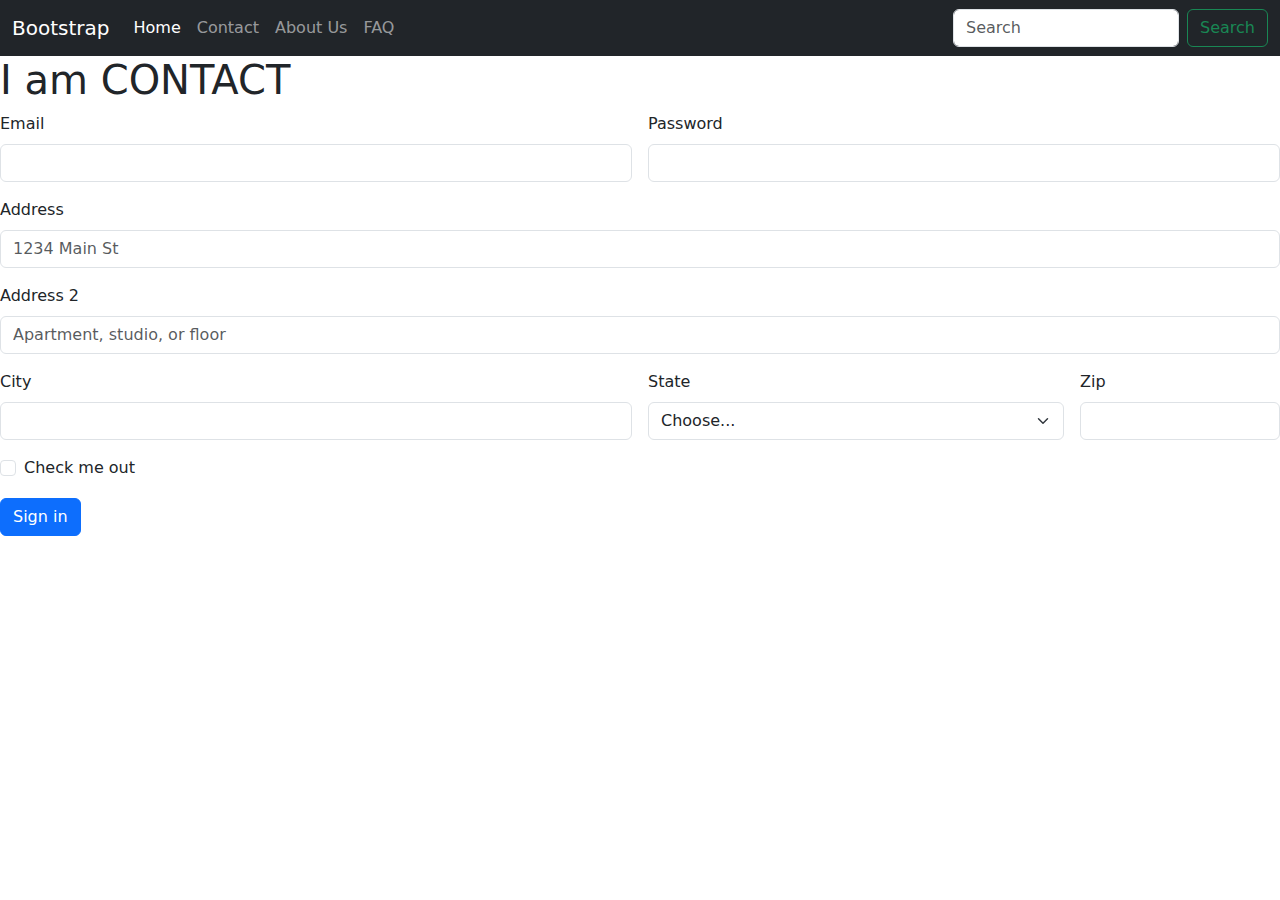
<file: contact.html>
<!DOCTYPE html>
<html lang="en">

<head>
    <meta charset="UTF-8">
    <meta http-equiv="X-UA-Compatible" content="IE=edge">
    <meta name="viewport" content="width=device-width, initial-scale=1">
    <title>Contact Us</title>
    <link href="https://cdn.jsdelivr.net/npm/bootstrap@5.2.2/dist/css/bootstrap.min.css" rel="stylesheet">
    <script src="https://cdn.jsdelivr.net/npm/bootstrap@5.0.2/dist/js/bootstrap.bundle.min.js" integrity="sha384-MrcW6ZMFYlzcLA8Nl+NtUVF0sA7MsXsP1UyJoMp4YLEuNSfAP+JcXn/tWtIaxVXM" crossorigin="anonymous"></script>
</head>

<body>
    <nav class="navbar navbar-expand-lg navbar-dark bg-dark">
        <div class="container-fluid">
            <a class="navbar-brand" href="#">Bootstrap</a>
            <button class="navbar-toggler" type="button" data-bs-toggle="collapse"
                data-bs-target="#navbarSupportedContent" aria-controls="navbarSupportedContent" aria-expanded="false"
                aria-label="Toggle navigation">
                <span class="navbar-toggler-icon"></span>
            </button>
            <div class="collapse navbar-collapse" id="navbarSupportedContent">
                <ul class="navbar-nav me-auto mb-2 mb-lg-0">
                    <li class="nav-item">
                        <a class="nav-link active" aria-current="page" href="/">Home</a>
                    </li>
                    <li class="nav-item">
                        <a class="nav-link" href="/contact.html">Contact</a>
                    </li>
                    <li class="nav-item">
                        <a class="nav-link" href="/about.html">About Us</a>
                    </li>
                    <li class="nav-item">
                        <a class="nav-link" href="/faq.html">FAQ</a>
                    </li>
                </ul>
                <form class="d-flex">
                    <input class="form-control me-2" type="search" placeholder="Search" aria-label="Search">
                    <button class="btn btn-outline-success" type="submit">Search</button>
                </form>
            </div>
        </div>
    </nav>

    <h1>I am CONTACT</h1>


    <form class="row g-3">
        <div class="col-md-6">
          <label for="inputEmail4" class="form-label">Email</label>
          <input type="email" class="form-control" id="inputEmail4">
        </div>
        <div class="col-md-6">
          <label for="inputPassword4" class="form-label">Password</label>
          <input type="password" class="form-control" id="inputPassword4">
        </div>
        <div class="col-12">
          <label for="inputAddress" class="form-label">Address</label>
          <input type="text" class="form-control" id="inputAddress" placeholder="1234 Main St">
        </div>
        <div class="col-12">
          <label for="inputAddress2" class="form-label">Address 2</label>
          <input type="text" class="form-control" id="inputAddress2" placeholder="Apartment, studio, or floor">
        </div>
        <div class="col-md-6">
          <label for="inputCity" class="form-label">City</label>
          <input type="text" class="form-control" id="inputCity">
        </div>
        <div class="col-md-4">
          <label for="inputState" class="form-label">State</label>
          <select id="inputState" class="form-select">
            <option selected>Choose...</option>
            <option>...</option>
          </select>
        </div>
        <div class="col-md-2">
          <label for="inputZip" class="form-label">Zip</label>
          <input type="text" class="form-control" id="inputZip">
        </div>
        <div class="col-12">
          <div class="form-check">
            <input class="form-check-input" type="checkbox" id="gridCheck">
            <label class="form-check-label" for="gridCheck">
              Check me out
            </label>
          </div>
        </div>
        <div class="col-12">
          <button type="submit" class="btn btn-primary">Sign in</button>
        </div>
      </form>



</body>

</html>
</file>
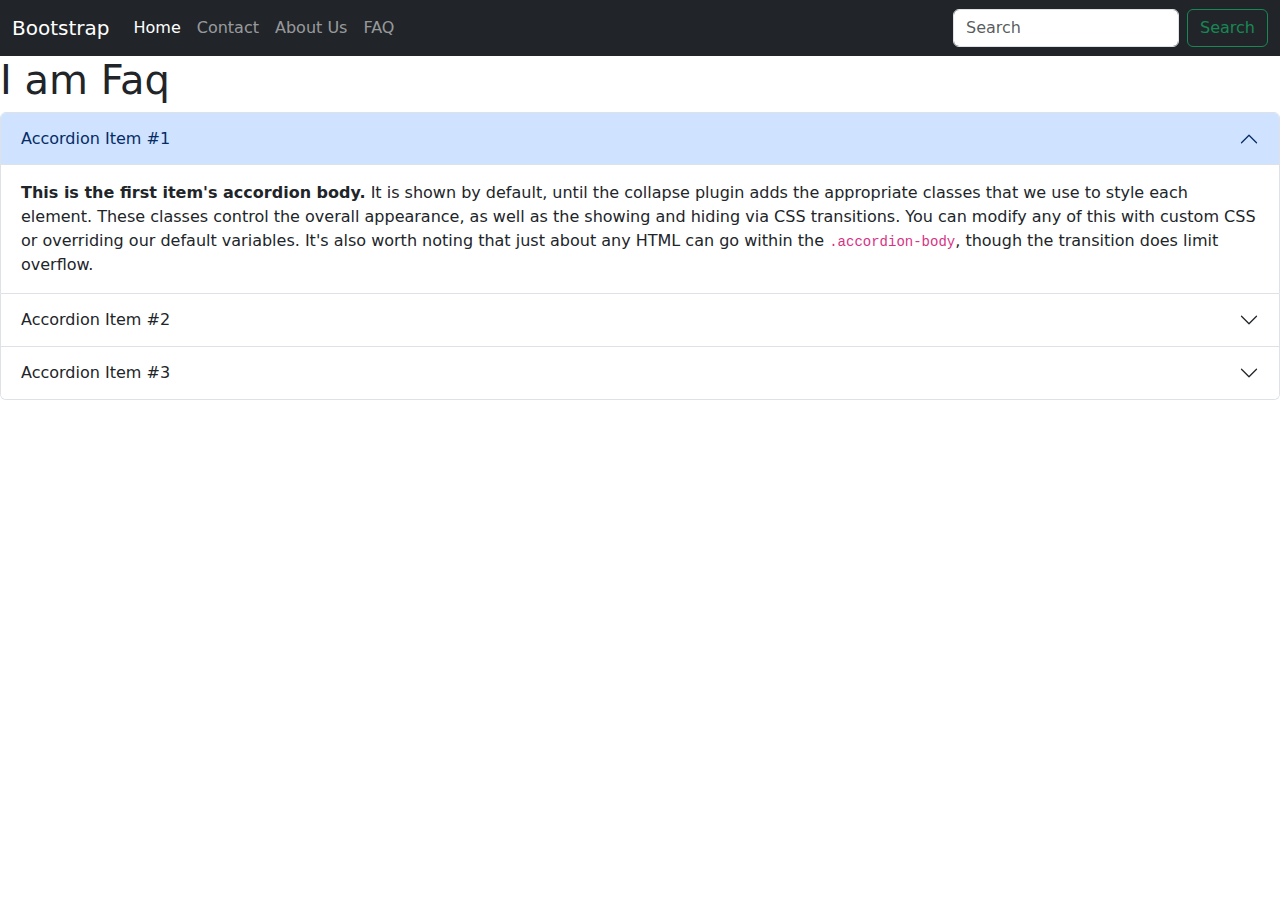
<file: faq.html>
<!DOCTYPE html>
<html lang="en">
<head>
    <meta charset="UTF-8">
    <meta http-equiv="X-UA-Compatible" content="IE=edge">
    <meta name="viewport" content="width=device-width, initial-scale=1.0">
    <title>FAQ</title>
    <link href="https://cdn.jsdelivr.net/npm/bootstrap@5.2.2/dist/css/bootstrap.min.css" rel="stylesheet">
    <script src="https://cdn.jsdelivr.net/npm/bootstrap@5.0.2/dist/js/bootstrap.bundle.min.js" integrity="sha384-MrcW6ZMFYlzcLA8Nl+NtUVF0sA7MsXsP1UyJoMp4YLEuNSfAP+JcXn/tWtIaxVXM" crossorigin="anonymous"></script>
</head>
<body>

    <nav class="navbar navbar-expand-lg navbar-dark bg-dark">
        <div class="container-fluid">
            <a class="navbar-brand" href="#">Bootstrap</a>
            <button class="navbar-toggler" type="button" data-bs-toggle="collapse"
                data-bs-target="#navbarSupportedContent" aria-controls="navbarSupportedContent" aria-expanded="false"
                aria-label="Toggle navigation">
                <span class="navbar-toggler-icon"></span>
            </button>
            <div class="collapse navbar-collapse" id="navbarSupportedContent">
                <ul class="navbar-nav me-auto mb-2 mb-lg-0">
                    <li class="nav-item">
                        <a class="nav-link active" aria-current="page" href="/">Home</a>
                    </li>
                    <li class="nav-item">
                        <a class="nav-link" href="/contact.html">Contact</a>
                    </li>
                    <li class="nav-item">
                        <a class="nav-link" href="/about.html">About Us</a>
                    </li>
                    <li class="nav-item">
                        <a class="nav-link" href="/faq.html">FAQ</a>
                    </li>
                </ul>
                <form class="d-flex">
                    <input class="form-control me-2" type="search" placeholder="Search" aria-label="Search">
                    <button class="btn btn-outline-success" type="submit">Search</button>
                </form>
            </div>
        </div>
    </nav>

    <h1>I am Faq</h1>

    <div class="accordion" id="accordionExample">

        <div class="accordion-item bg-zainul">
          <h2 class="accordion-header" id="headingOne">
            <button class="accordion-button" type="button" data-bs-toggle="collapse" data-bs-target="#collapseOne" aria-expanded="true" aria-controls="collapseOne">
              Accordion Item #1
            </button>
          </h2>
          <div id="collapseOne" class="accordion-collapse collapse show" aria-labelledby="headingOne" data-bs-parent="#accordionExample">
            <div class="accordion-body">
              <strong>This is the first item's accordion body.</strong> It is shown by default, until the collapse plugin adds the appropriate classes that we use to style each element. These classes control the overall appearance, as well as the showing and hiding via CSS transitions. You can modify any of this with custom CSS or overriding our default variables. It's also worth noting that just about any HTML can go within the <code>.accordion-body</code>, though the transition does limit overflow.
            </div>
          </div>
        </div>

        <div class="accordion-item">
          <h2 class="accordion-header" id="headingTwo">
            <button class="accordion-button collapsed" type="button" data-bs-toggle="collapse" data-bs-target="#collapseTwo" aria-expanded="false" aria-controls="collapseTwo">
              Accordion Item #2
            </button>
          </h2>
          <div id="collapseTwo" class="accordion-collapse collapse" aria-labelledby="headingTwo" data-bs-parent="#accordionExample">
            <div class="accordion-body">
              <strong>This is the second item's accordion body.</strong> It is hidden by default, until the collapse plugin adds the appropriate classes that we use to style each element. These classes control the overall appearance, as well as the showing and hiding via CSS transitions. You can modify any of this with custom CSS or overriding our default variables. It's also worth noting that just about any HTML can go within the <code>.accordion-body</code>, though the transition does limit overflow.
            </div>
          </div>
        </div>
        <div class="accordion-item">
          <h2 class="accordion-header" id="headingThree">
            <button class="accordion-button collapsed" type="button" data-bs-toggle="collapse" data-bs-target="#collapseThree" aria-expanded="false" aria-controls="collapseThree">
              Accordion Item #3
            </button>
          </h2>
          <div id="collapseThree" class="accordion-collapse collapse" aria-labelledby="headingThree" data-bs-parent="#accordionExample">
            <div class="accordion-body">
              <strong>This is the third item's accordion body.</strong> It is hidden by default, until the collapse plugin adds the appropriate classes that we use to style each element. These classes control the overall appearance, as well as the showing and hiding via CSS transitions. You can modify any of this with custom CSS or overriding our default variables. It's also worth noting that just about any HTML can go within the <code>.accordion-body</code>, though the transition does limit overflow.
            </div>
          </div>
        </div>
      </div>
    
</body>
</html>
</file>
